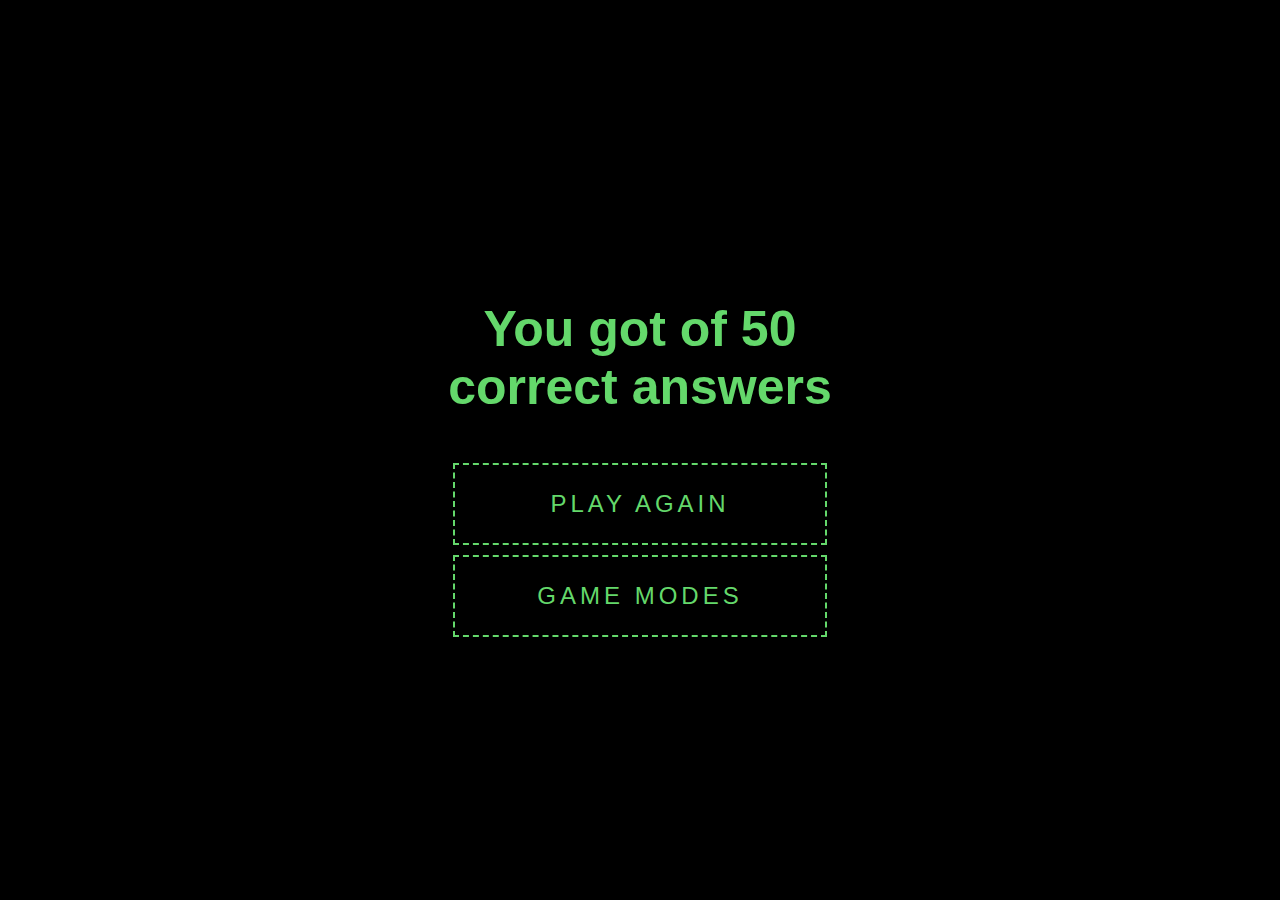
<file: end.html>
<!DOCTYPE html>
<html lang="en">
    <!--Endre så END blir en side som viser score og play again
    eller annen mode-->
<head>
    <meta charset="UTF-8">
    <meta http-equiv="X-UA-Compatible" content="IE=edge">
    <meta name="viewport" content="width=device-width, initial-scale=1.0">
    <title>Document</title>
    <link rel="stylesheet" href="end.css">
</head>
<body>
    <div class="container">
        <h2 id="end-text">You got <span id="finalScore"></span> of 50<br>correct answers </h2>

        <div id="end" class="flex-center flex-column">
            <a href="/cs50/game.html" class="btn">Play again </a>
            <a href="/cs50" class="btn">Game Modes</a>
        </div>
    </div>    
    <script src="end.js"></script>
</body>
</html>
</file>
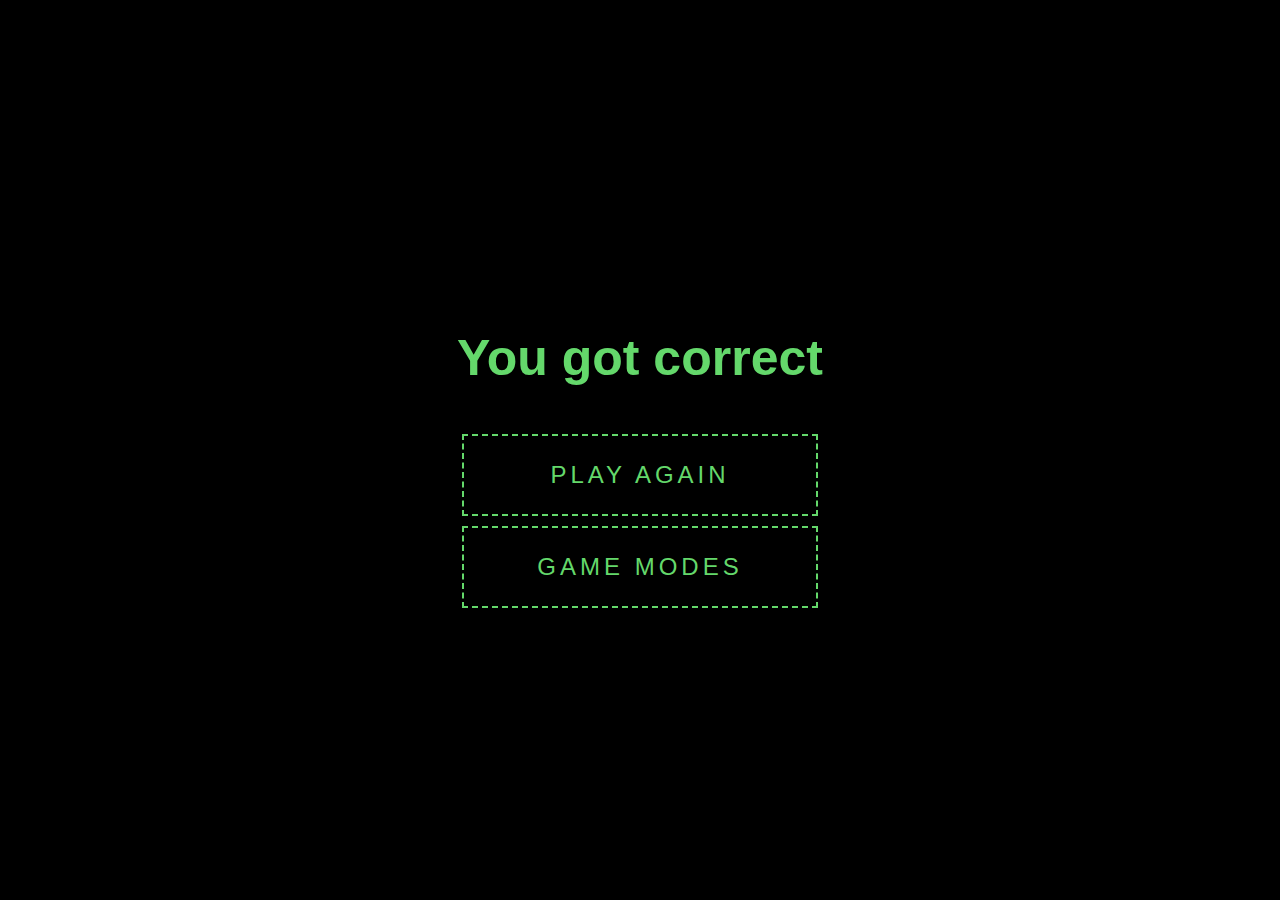
<file: endtime.html>
<!DOCTYPE html>
<html lang="en">
    <!--Endre så END blir en side som viser score og play again
    eller annen mode-->
<head>
    <meta charset="UTF-8">
    <meta http-equiv="X-UA-Compatible" content="IE=edge">
    <meta name="viewport" content="width=device-width, initial-scale=1.0">
    <title>Document</title>
    <link rel="stylesheet" href="end.css">
</head>
<body>
    <div class="container">
        <h2 id="end-text">You got <span id="finalScore"></span> correct</h2>

        <div id="end" class="flex-center flex-column">
            <a href="/timetrail.html" class="btn">Play again </a>
            <a href="/cs50" class="btn">Game Modes</a>
        </div>
    </div>    
    <script src="end.js"></script>
</body>
</html>
</file>
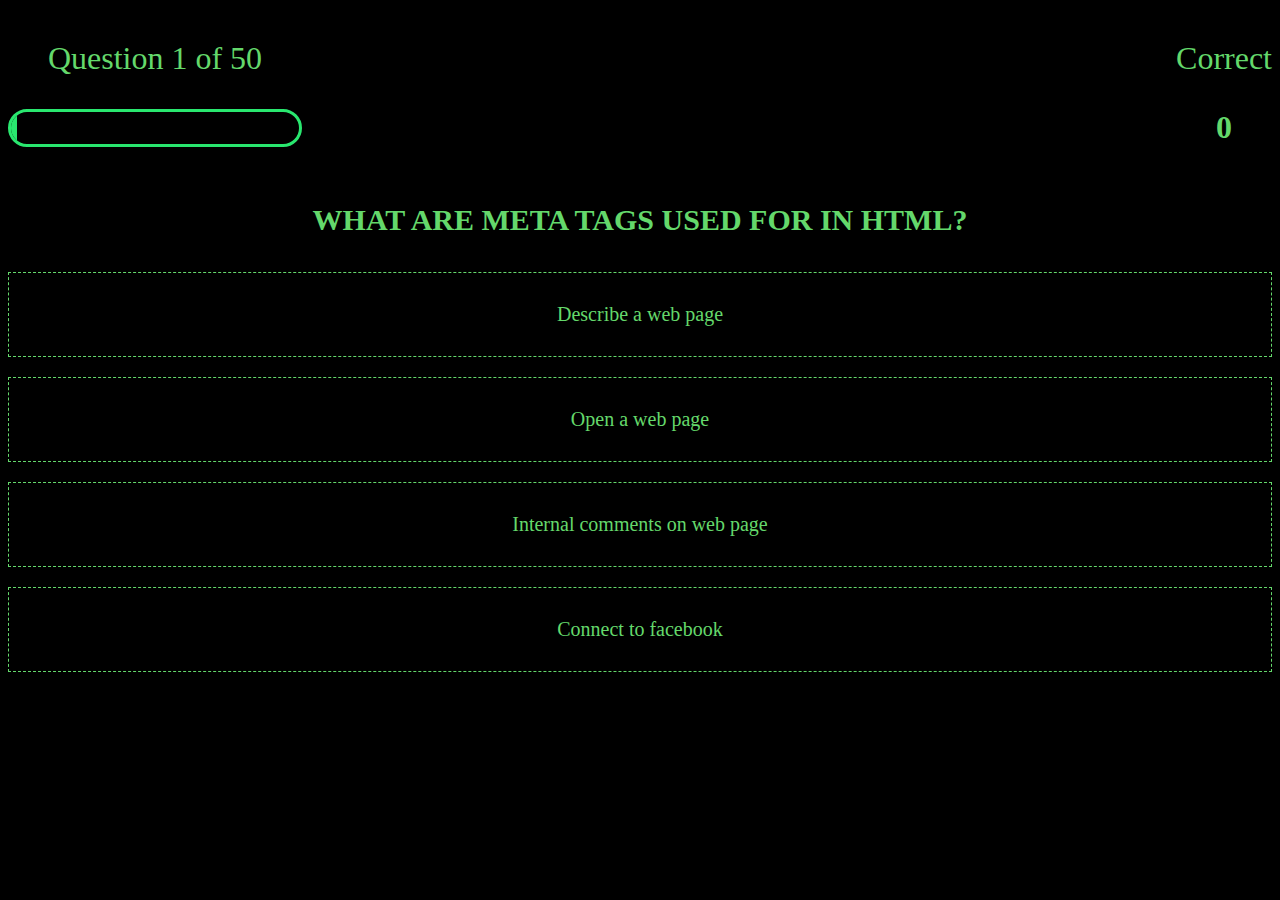
<file: game.html>
<!DOCTYPE html>
<html lang="en">
<head>
    <meta charset="UTF-8">
    <meta http-equiv="X-UA-Compatible" content="IE=edge">
    <meta name="viewport" content="width=device-width, initial-scale=1.0">
    <title>Epic Drill</title>
    <link rel="stylesheet" href="game.css">


</head>
<body>
    <div class="container">
        <div id="game" class="justify-center flex-column">
            <div id="hud">
                <div class="hud-item">
                    <p id="progressText" class="hud-prefix">
                        Question
                    </p>
                    <div id="progressBar">
                        <div id="progressBarFull"></div>
                    </div>
                </div>
                <div class="hud-item">
                    <p class="hud-prefix">
                        Correct 
                    </p>
                    <h1 class="hud-main-text" id="score">
                        0
                    </h1>
                </div>
            </div>
        <div id="question-container" onclick="answerQuestion(event)"></div>
            <h1 id="question">What is the answer?</h1>
            <div class="choice-container btn">
                <p id="choice-prefix"></p> <!--"ABCD" "12345" etc-->
          
                <p class="choice-text" data-number="1">Choice</p> 
            <!--data-number? 
                eventlistner: click i JS. Skal være container?.
            Hvordan endre uten å fucke opp? Prøvde å sette inn en 
            button rundt. Kan fjerne den som er der og utvide denne evt?-->
            </div>

            <div class="choice-container" onclick="answerQuestion(event)">
                <p id="choice-prefix"></p>
                <p class="choice-text" data-number="2">Choice 2</p>
                <span></span>
                <span></span>
                <span></span>

            </div>

            <div class="choice-container" onclick="answerQuestion(event)">
                <p id="choice-prefix"></p>
                <p class="choice-text" data-number="3">Choice 3</p>
            </div>

            <div class="choice-container" onclick="answerQuestion(event)">
                <p id="choice-prefix"></p>
                <p class="choice-text" data-number="4">Choice 4</p>
        </div>
    </div>
    </div>
    <script src="game.js"></script>
</body>
</html>
</file>
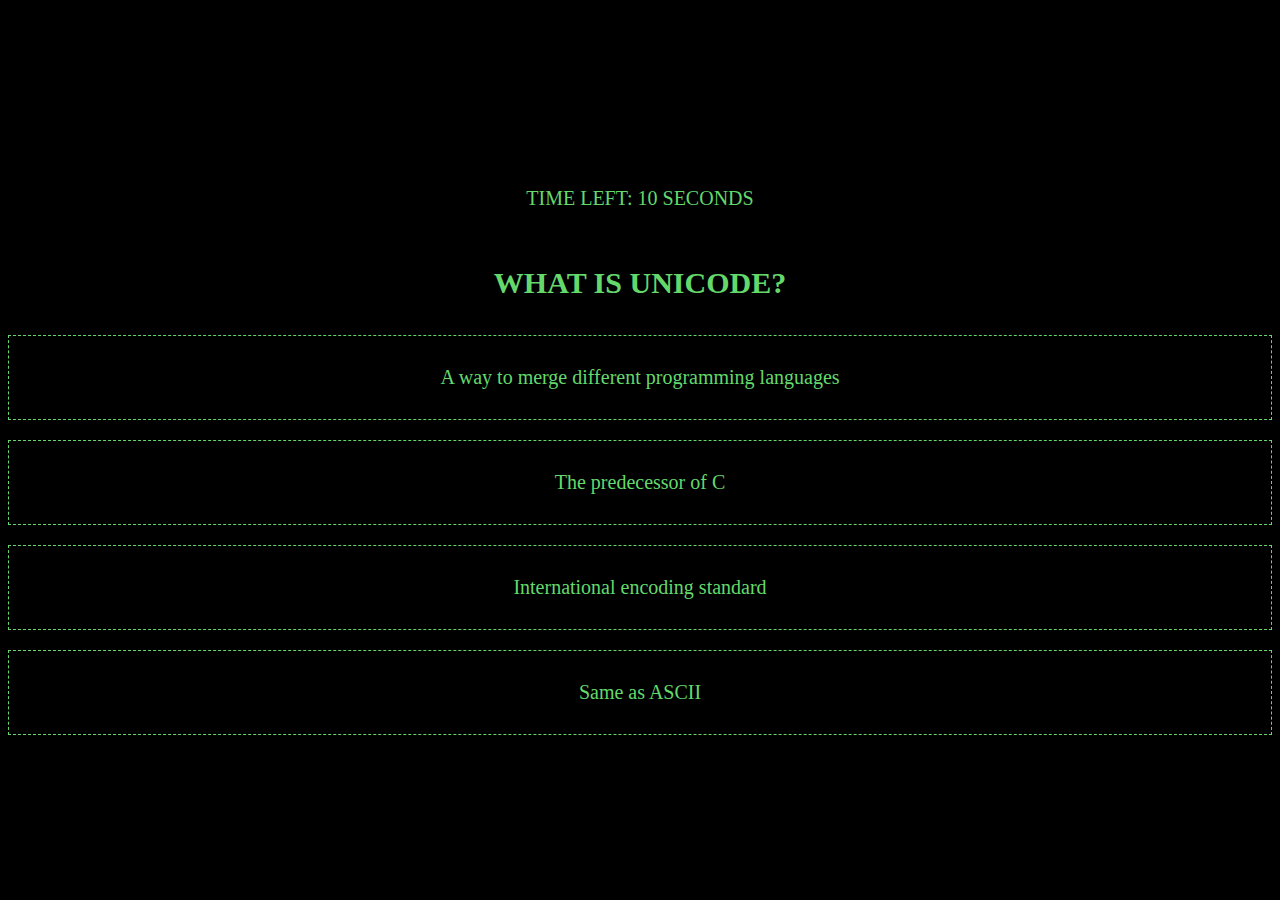
<file: timetrail.html>
<!-- Comment -->
<!DOCTYPE html>
<html lang="en">
<head>
    <meta charset="UTF-8">
    <meta http-equiv="X-UA-Compatible" content="IE=edge">
    <meta name="viewport" content="width=device-width, initial-scale=1.0">
    <title>Epic Drill</title>
    <link rel="stylesheet" href="timetrail.css">


</head>
<body>
    <div class="container">
        <div id="game" class="justify-center flex-column">
            <div id="hud">
                <div class="hud-item">
                    
                    <p id="progressText" class="hud-prefix">
                        Question
                    </p>
                    
                    <div id="progressBar">
                        <div id="progressBarFull"></div>
                    </div>
                   
                </div>
                <div class="hud-item">
                    <p class="hud-prefix">
                        Correct 
                    </p>
                    <h1 class="hud-main-text" id="score">
                        0
                    </h1>
                </div>
            </div>
            <div id="timer" class="timer">Time left: <span id="countdown"></span> seconds</div>
        <div id="question-container" onclick="answerQuestion(event)"></div>
            <h1 id="question">What is the answer?</h1>
            <div class="choice-container btn">
                <p id="choice-prefix"></p> <!--"ABCD" "12345" etc-->
          
                <p class="choice-text" data-number="1">Choice</p> 
            <!--data-number? 
                eventlistner: click i JS. Skal være container?.
            Hvordan endre uten å fucke opp? Prøvde å sette inn en 
            button rundt. Kan fjerne den som er der og utvide denne evt?-->
            </div>

            <div class="choice-container" onclick="answerQuestion(event)">
                <p id="choice-prefix"></p>
                <p class="choice-text" data-number="2">Choice 2</p>
                <span></span>
                <span></span>
                <span></span>

            </div>

            <div class="choice-container" onclick="answerQuestion(event)">
                <p id="choice-prefix"></p>
                <p class="choice-text" data-number="3">Choice 3</p>
            </div>

            <div class="choice-container" onclick="answerQuestion(event)">
                <p id="choice-prefix"></p>
                <p class="choice-text" data-number="4">Choice 4</p>
        </div>
    </div>
    </div>
    <script src="timetrail.js"></script>
</body>
</html>
</file>
<file: end.css>
body
{
    margin: 0;
    padding: 0;
    display: flex;
    justify-content: center;
    align-items: center;
    min-height: 100vh;
    background: #000000;
    font-family: 'Poppins', sans-serif;
}

#end {
    display: flex;
    flex-direction: column;
}

#end-text {
    font-size: 50px;

}

input[type="text"] {
    padding: 25px 30px;
    font-size: 24px;
    width: 100%; 
  }


/* Må endre her sånn at containeren er like stor som knappene*/



.test
{
    color: #64f86b;
    text-align:center;
}

.btn
{
   position: relative;
   display: inline-block;
   padding: 25px 30px;
   color: #64d86b;
   text-transform:uppercase;
   margin: 5px;
   letter-spacing: 4px;
   text-decoration: none;
   font-size: 24px;
   overflow: hidden;
   transition: 0.2s; 
   border: 1px dashed;
   border-width: 2px;
   border-style: dashed;

   
}

.end-form-container {
    display: flex;
    flex-direction: column;
    padding: 25px 3px;


}

div
{
    color: #64d86b;
   flex-direction: column;
   text-align: center;
   font-size: 15px;
   overflow: hidden;
}
.btn:active
{
   color: #255784;
   background: #64d86b;
   box-shadow: 0 0 10px #64d86b, 0 0 20px #64d86b;
}
.btn span
{
    position: absolute;
    display: block;
}
.btn span:nth-child(1)
{
    top: 0;
    left: -100%;
    width: 100%;
    height: 2px;
    background: linear-gradient(90deg,transparent,#64d86b);
    transition: 1s;
}

.btn:hover span:nth-child(1)
{
    left: 100%;
}

.btn span:nth-child(3)
{
    bottom: 0;
    right: -100%;
    width: 100%;
    height: 2px;
    background: linear-gradient(270deg,transparent,#64d86b);
    transition: 1s;
}
a:hover span:nth-child(3)
{
    right: 100%;
}
</file>
<file: game.css>
:root{
    background-color: rgb(0, 0, 0);
}


body {
    color: #64d86b;
}

#question {
text-align: center;
padding: 15px 20px;
color: #64d86b;
text-transform: uppercase;
font-size: 30px;

}

#timer {
text-align: center;
padding: 20px 25px;
color: #64d86b;
text-transform: uppercase;
font-size: 15px;
}



.choice-container {

    
    text-align: center;
    display:block;
    align-items: center;
    justify-content: center;
    font-size: 20px;
    margin: 6px 0;
    position:relative;
    color: #64d86b;
    transition: 0.2s; 

 }
 

.choice-container:hover {

    cursor: pointer;
    box-shadow: 0 0.4rem 1.4rem 0 rgba(255, 255, 255, 0.5);
    transform: scale(1.02);
    transform: transform 100ms;

}


.choice-text {
    padding: 30px;
    border: 1px dashed;
    width: auto;
    height: auto;
}

.correct {
    background: linear-gradient(32deg, rgba(11, 223, 36) 0%, 
    rgb(41, 231, 111) 100%);
}

.incorrect {
    background: linear-gradient(32deg, rgb(223, 11, 11) 0%, 
    rgb(231, 41, 41) 100%);
}

/* heads up display */
#hud {
    display: flex;
    justify-content: space-between;
}

.hud-prefix {
    text-align: center;
    font-size: 2rem;
}

.hud-main-text {
    text-align: center;
}

#progressBar {
    width: 18rem;
    height: 2rem;
    border: 0.2rem solid rgb(41, 231, 111);
    margin-top: 2rem;
    border-radius: 40px;
    overflow: hidden;
}

#progressBarFull {
    height: 100%;
    background: rgb(41, 231, 111);
    width: 0%;
}

#timer {
    text-align: center;

}

@media screen and (max-width: 768px) {
    .choice-container {
        min-width: 40rem
    }
}

@media screen and (max-width: 768px) {
    .choice-container {
        min-width: 40rem
    }
}
</file>
<file: timetrail.css>
:root{
    background-color: rgb(0, 0, 0);
}


body {
    color: #64d86b;
}

#question {
text-align: center;
padding: 15px 20px;
color: #64d86b;
text-transform: uppercase;
font-size: 30px;

}

#timer {
text-align: center;
padding: 20px 25px;
color: #64d86b;
text-transform: uppercase;
font-size: 20px;
}



.choice-container {

    
    text-align: center;
    display:block;
    align-items: center;
    justify-content: center;
    font-size: 20px;
    margin: 6px 0;
    position:relative;
    color: #64d86b;
    transition: 0.2s; 

 }
 

.choice-container:hover {

    cursor: pointer;
    box-shadow: 0 0.4rem 1.4rem 0 rgba(255, 255, 255, 0.5);
    transform: scale(1.02);
    transform: transform 100ms;

}


.choice-text {
    padding: 30px;
    border: 1px dashed;
    width: auto;
    height: auto;
}

.correct {
    background: linear-gradient(32deg, rgba(11, 223, 36) 0%, 
    rgb(41, 231, 111) 100%);
}

.incorrect {
    background: linear-gradient(32deg, rgb(223, 11, 11) 0%, 
    rgb(231, 41, 41) 100%);
}

/* heads up display */
#hud {
    display: flex;
    justify-content: space-between;
    color: black;
}

.hud-prefix {
    text-align: center;
    font-size: 2rem;
}

.hud-main-text {
    text-align: center;
}

#progressBar {
    width: 27rem;
    height: 3rem;
    border: 0.2rem solid rgb(0, 0, 0);
    margin-top: 2rem;
    border-radius: 50px;
    overflow: hidden;
}

#progressBarFull {
    height: 100%;
    background: rgb(0, 0, 0);
    width: 0%;
}


@media screen and (max-width: 768px) {
    .choice-container {
        min-width: 40rem
    }
}
</file>
